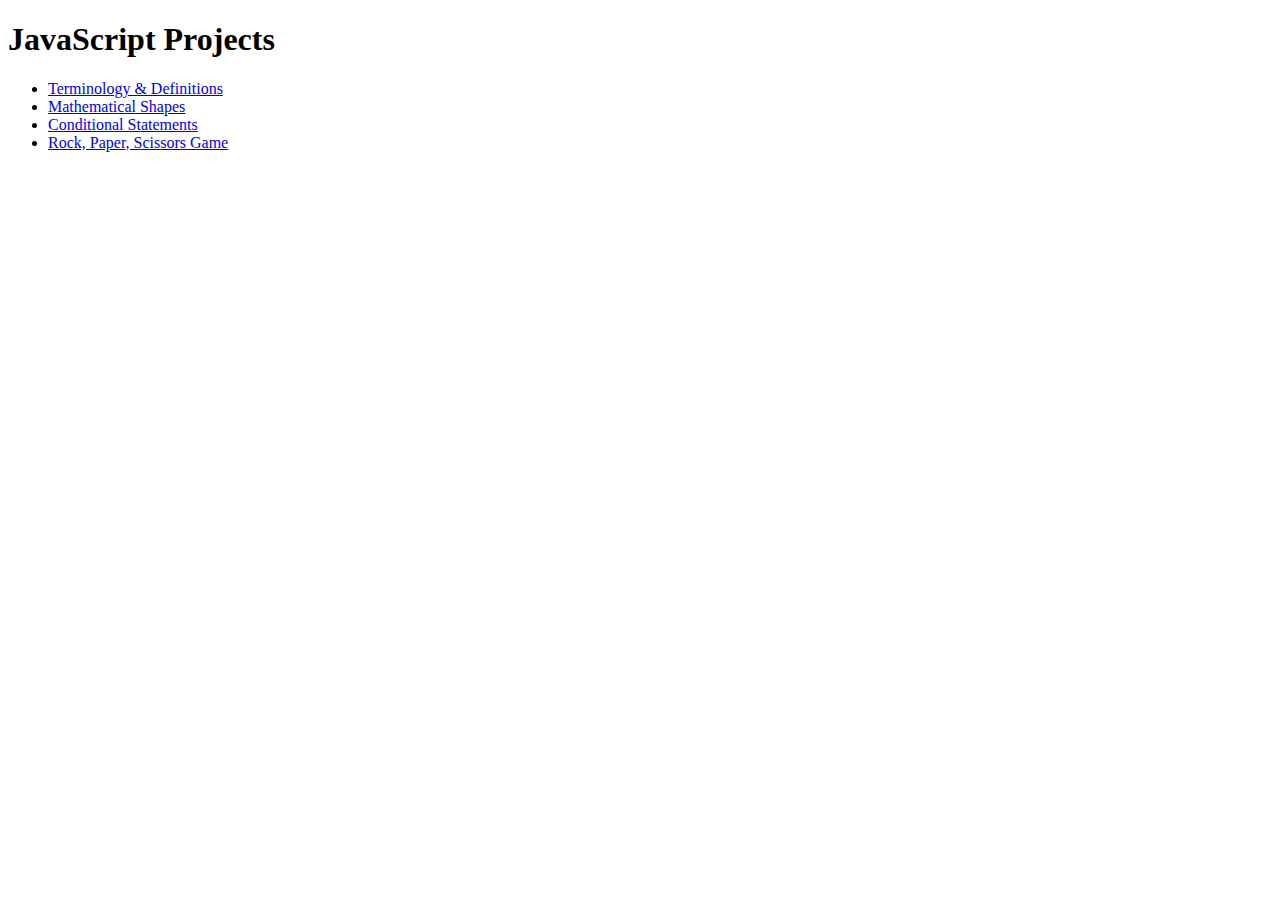
<file: JS-Assignment/index.html>
<!DOCTYPE html>
<html lang="en">
  <head>
    <meta charset="UTF-8" />
    <meta http-equiv="X-UA-Compatible" content="IE=edge" />
    <meta name="viewport" content="width=device-width, initial-scale=1.0" />
    <title>JavaScript Projects</title>
  </head>
  <body>
    <h1>JavaScript Projects</h1>
    <ul>
      <li>
        <a href="./terminology-definitions/index.html"
          >Terminology & Definitions</a
        >
      </li>
      <li>
        <a href="./mathematical-shapes/index.html">Mathematical Shapes</a>
      </li>
      <li>
        <a href="./conditional-statements/index.html">Conditional Statements</a>
      </li>
      <li>
        <a href="./main-project/index.html">Rock, Paper, Scissors Game</a>
      </li>
    </ul>
  </body>
</html>
</file>
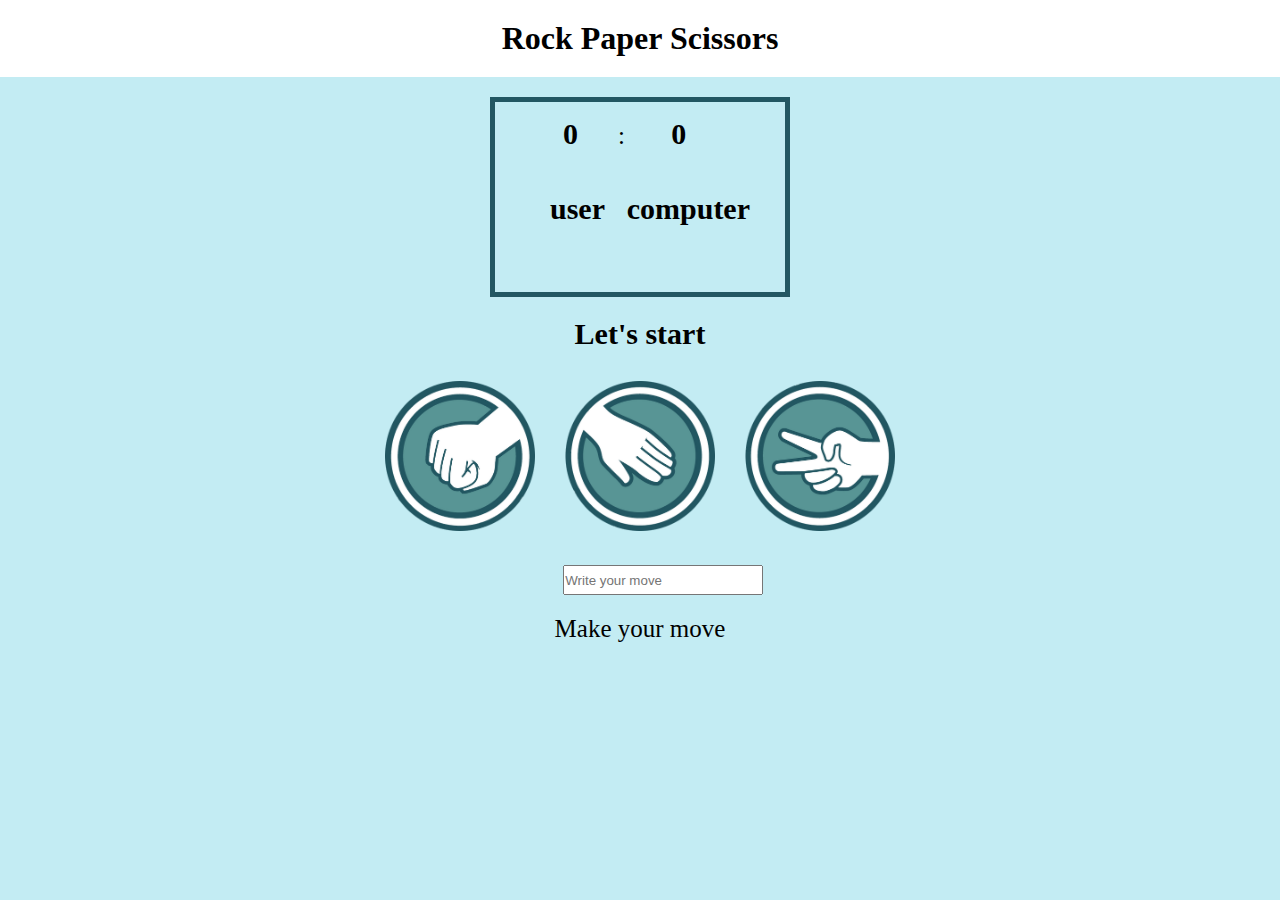
<file: JS-Assignment/main-project/index.html>
<!DOCTYPE html>
<html lang="en">
  <head>
    <meta charset="UTF-8" />
    <meta http-equiv="X-UA-Compatible" content="IE=edge" />
    <meta name="viewport" content="width=device-width, initial-scale=1.0" />
    <link rel="stylesheet" href="style.css" />
    <title>Rock Paper Scissors</title>
  </head>
  <body>
    <header>
      <h1>Rock Paper Scissors</h1>
    </header>
    <div class="container">
      <div class="score">
        <div id="user-label" class="badge">user</div>
        <div id="computer-label" class="badge">computer</div>
        <span id="user-score">0</span>: <span id="computer-score">0</span>
      </div>
      <div class="result">
        <p>Let's start</p>
      </div>
      <div class="choices">
        <div class="choice" id="rock">
          <img src="./img/rock.jpg" alt="" />
        </div>
        <div class="choice" id="paper">
          <img src="./img/paper.jpg" alt="" />
        </div>
        <div class="choice" id="scissors">
          <img src="./img/scissors.jpg" alt="" />
        </div>
      </div>
      <div class="input">
        <label for="text input">
          <input id="textInput" type="text" placeholder="Write your move" />
        </label>
      </div>
      <p id="message">Make your move</p>
    </div>
    <script src="app.js"></script>
  </body>
</html>
</file>
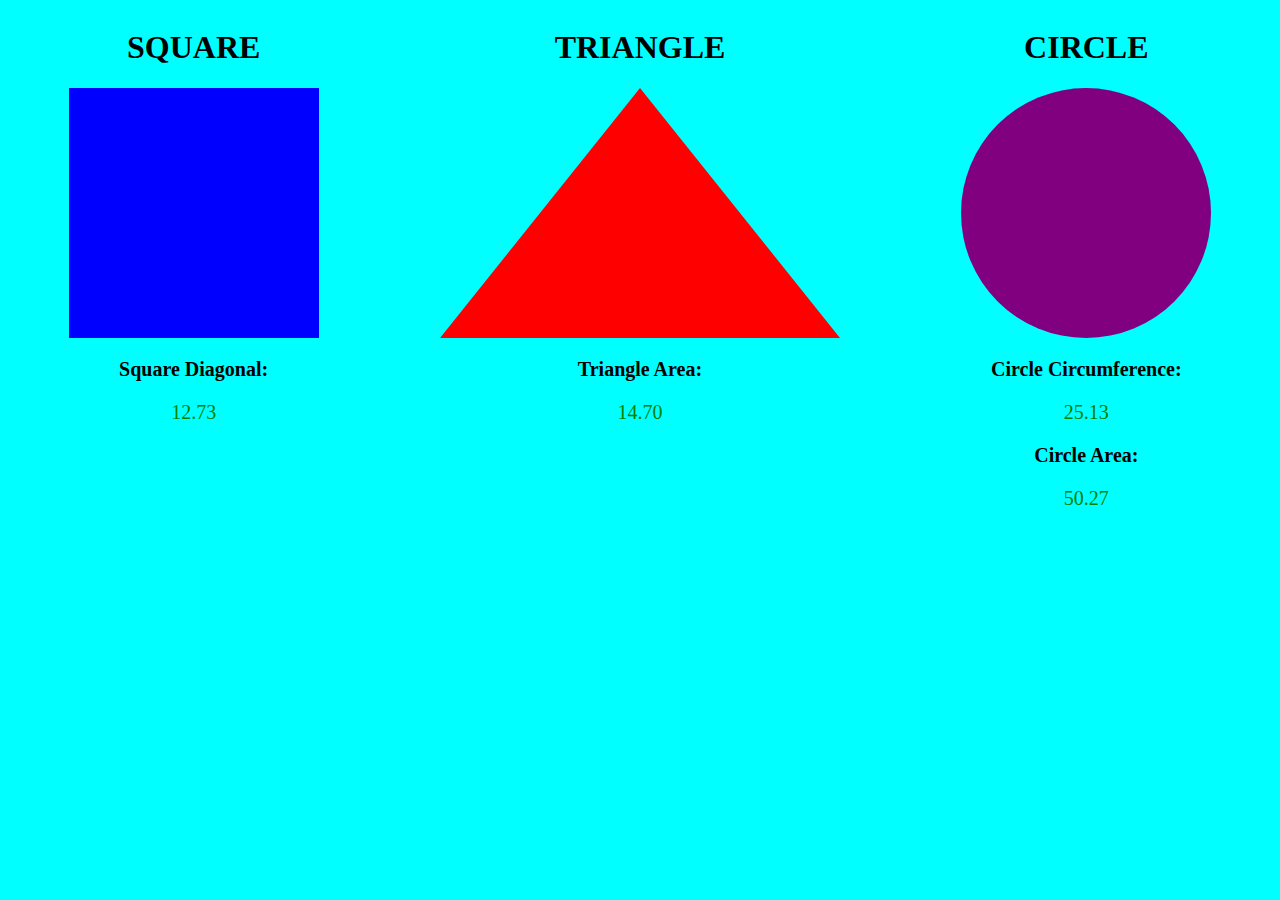
<file: JS-Assignment/mathematical-shapes/index.html>
<!DOCTYPE html>
<html lang="en">
  <head>
    <meta charset="UTF-8" />
    <meta http-equiv="X-UA-Compatible" content="IE=edge" />
    <meta name="viewport" content="width=device-width, initial-scale=1.0" />
    <link rel="stylesheet" href="style.css" />
    <title>Mathematical Shapes</title>
  </head>
  <body>
    <div class="flex-container">
      <div class="square">
        <h1>SQUARE</h1>
        <div class="square-shape"></div>
        <p>Square Diagonal:</p>
        <div class="square-result"></div>
      </div>
      <div class="triangle">
        <h1>TRIANGLE</h1>
        <div class="triangle-shape"></div>
        <p>Triangle Area:</p>
        <div class="triangle-area"></div>
      </div>
      <div class="circle">
        <h1>CIRCLE</h1>

        <div class="circle-shape"></div>
        <p>Circle Circumference:</p>
        <div class="circle-result"></div>
        <p>Circle Area:</p>
        <div class="circle-area"></div>
      </div>
    </div>
    <script src="app.js"></script>
  </body>
</html>
</file>
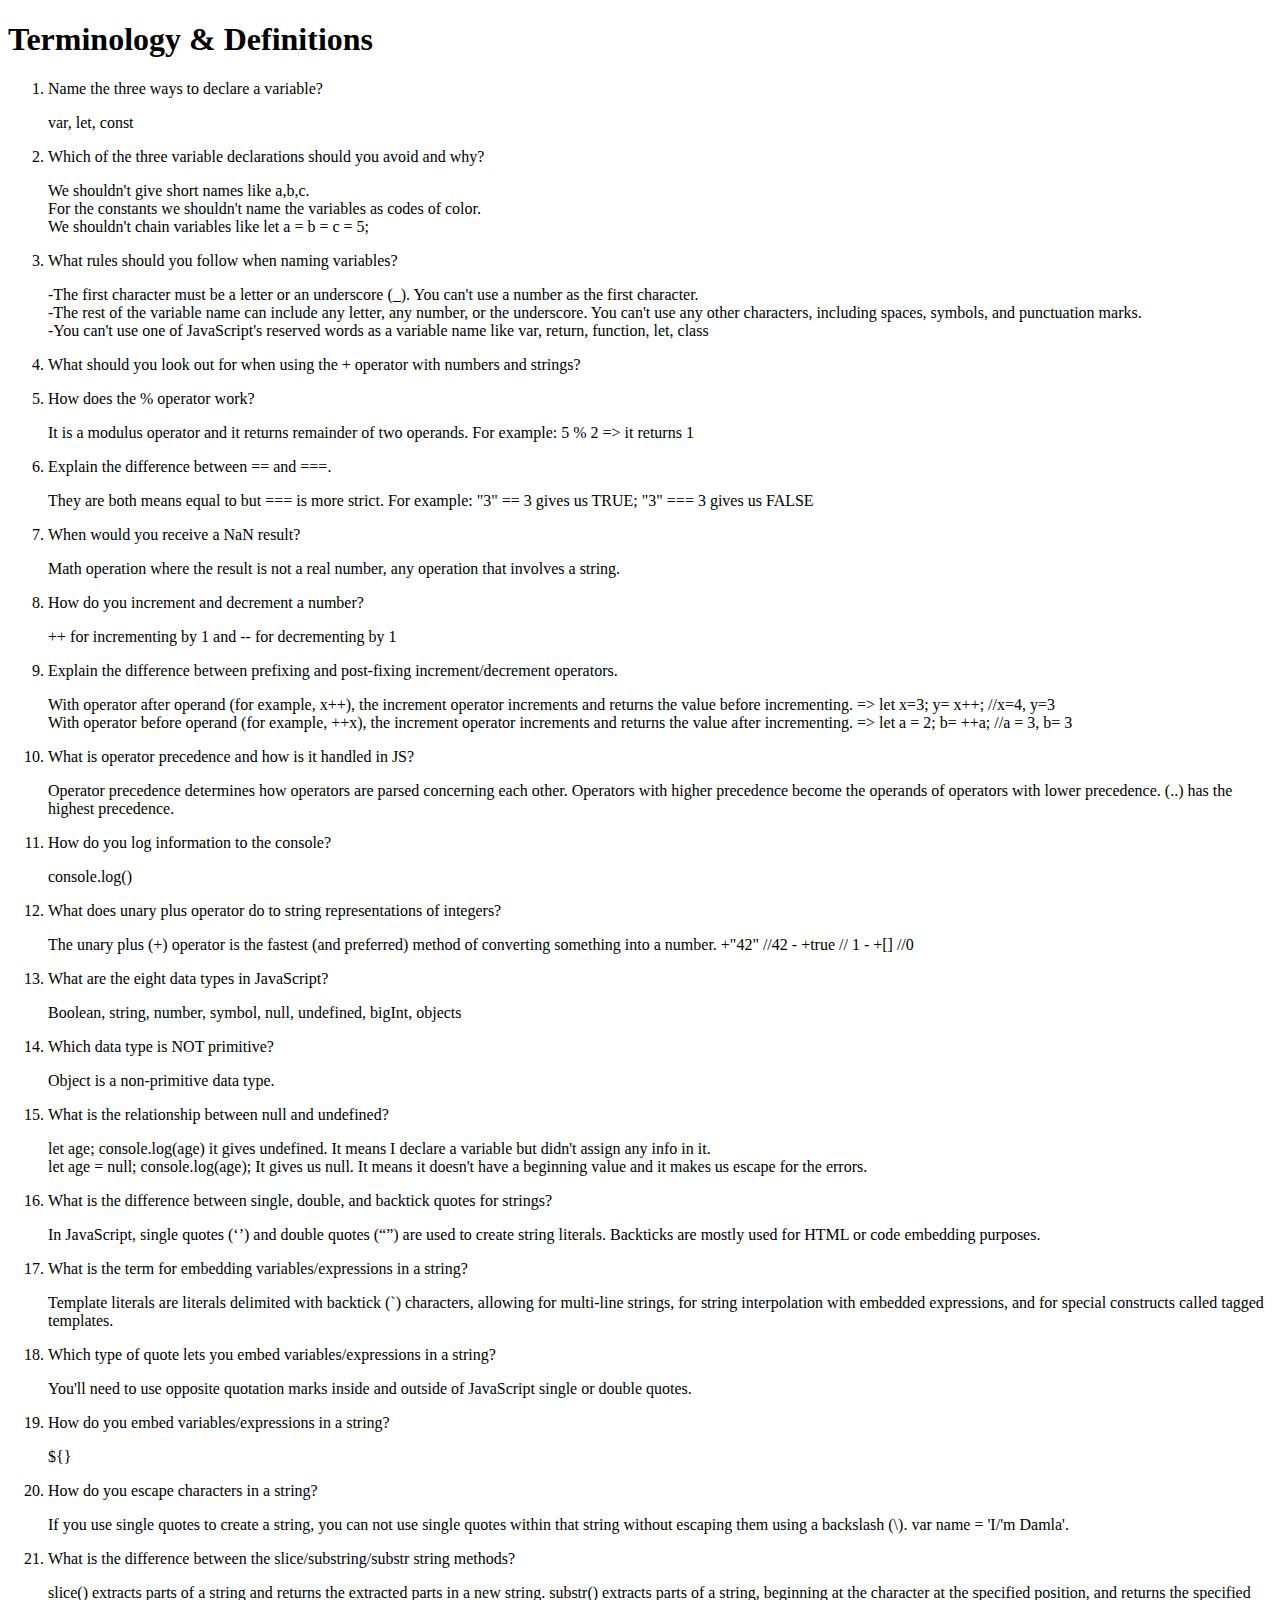
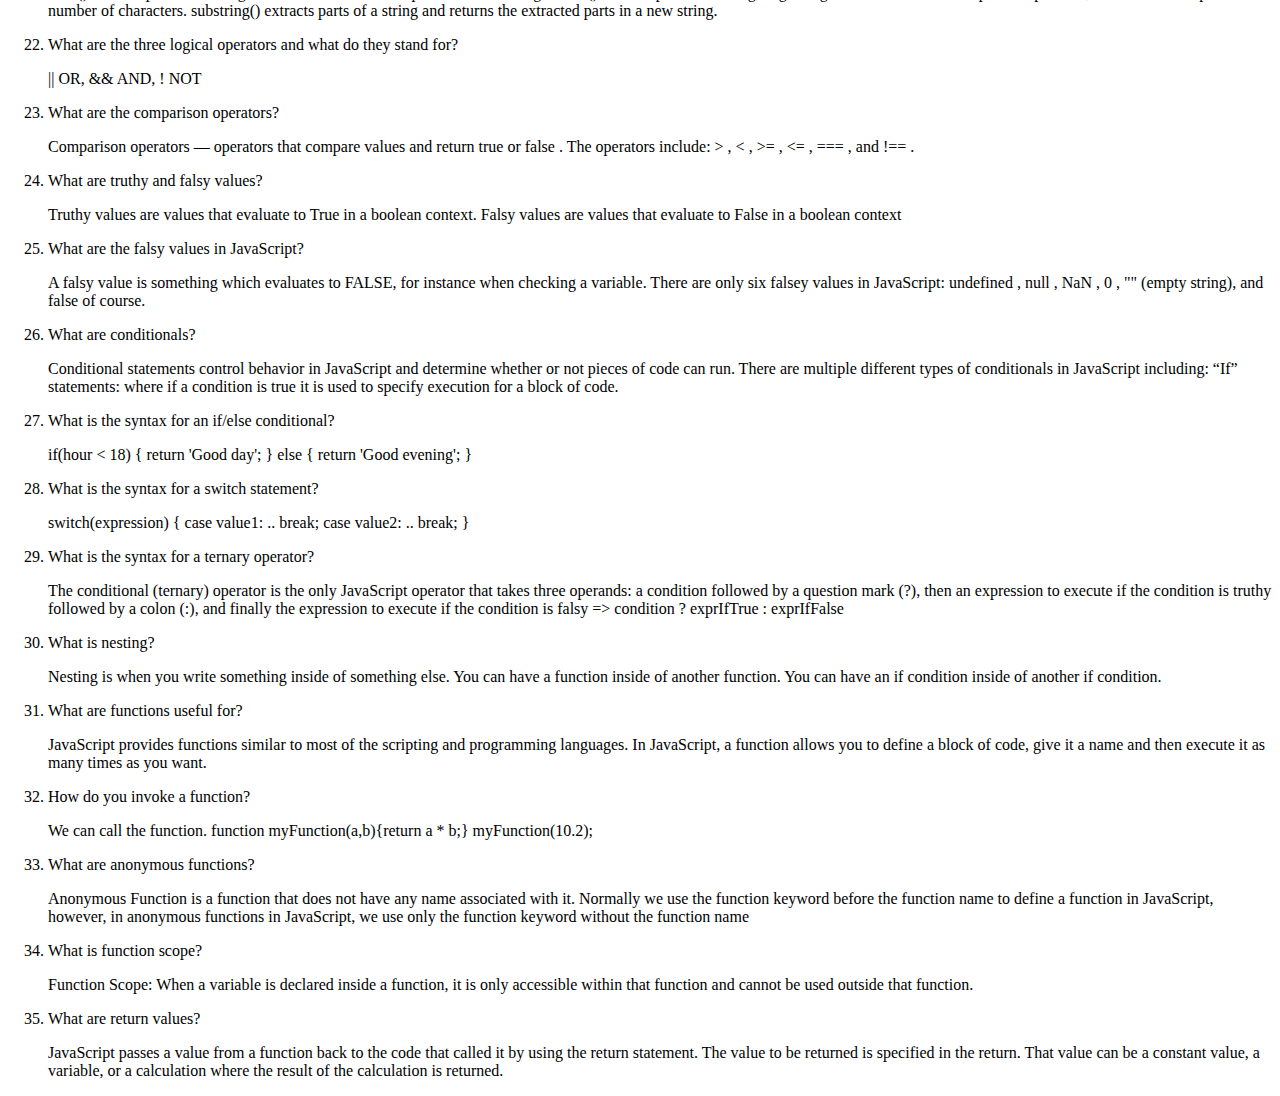
<file: JS-Assignment/terminology-definitions/index.html>
<!DOCTYPE html>
<html lang="en">
  <head>
    <meta charset="UTF-8" />
    <meta http-equiv="X-UA-Compatible" content="IE=edge" />
    <meta name="viewport" content="width=device-width, initial-scale=1.0" />
    <title>Terminology & Definitions</title>
  </head>
  <body>
    <h1>Terminology & Definitions</h1>
    <ol>
      <li>
        Name the three ways to declare a variable?
        <p>var, let, const</p>
      </li>
      <li>
        Which of the three variable declarations should you avoid and why?
        <p>
          We shouldn't give short names like a,b,c. <br />
          For the constants we shouldn't name the variables as codes of color.
          <br />
          We shouldn't chain variables like let a = b = c = 5;
        </p>
      </li>
      <li>
        What rules should you follow when naming variables?
        <p>
          -The first character must be a letter or an underscore (_). You can't
          use a number as the first character. <br />
          -The rest of the variable name can include any letter, any number, or
          the underscore. You can't use any other characters, including spaces,
          symbols, and punctuation marks. <br />
          -You can't use one of JavaScript's reserved words as a variable name
          like var, return, function, let, class
        </p>
      </li>
      <li>
        What should you look out for when using the + operator with numbers and
        strings?
        <p></p>
      </li>
      <li>
        How does the % operator work?
        <p>
          It is a modulus operator and it returns remainder of two operands. For
          example: 5 % 2 => it returns 1
        </p>
      </li>
      <li>
        Explain the difference between == and ===.
        <p>
          They are both means equal to but === is more strict. For example: "3"
          == 3 gives us TRUE; "3" === 3 gives us FALSE
        </p>
      </li>
      <li>
        When would you receive a NaN result?
        <p>
          Math operation where the result is not a real number, any operation
          that involves a string.
        </p>
      </li>
      <li>
        How do you increment and decrement a number?
        <p>++ for incrementing by 1 and -- for decrementing by 1</p>
      </li>
      <li>
        Explain the difference between prefixing and post-fixing
        increment/decrement operators.
        <p>
          With operator after operand (for example, x++), the increment operator
          increments and returns the value before incrementing. => let x=3; y=
          x++; //x=4, y=3 <br />
          With operator before operand (for example, ++x), the increment
          operator increments and returns the value after incrementing. => let a
          = 2; b= ++a; //a = 3, b= 3
        </p>
      </li>
      <li>
        What is operator precedence and how is it handled in JS?
        <p>
          Operator precedence determines how operators are parsed concerning
          each other. Operators with higher precedence become the operands of
          operators with lower precedence. (..) has the highest precedence.
        </p>
      </li>
      <li>
        How do you log information to the console?
        <p>console.log()</p>
      </li>
      <li>
        What does unary plus operator do to string representations of integers?
        <p>
          The unary plus (+) operator is the fastest (and preferred) method of
          converting something into a number. +"42" //42 - +true // 1 - +[] //0
        </p>
      </li>
      <li>
        What are the eight data types in JavaScript?
        <p>Boolean, string, number, symbol, null, undefined, bigInt, objects</p>
      </li>
      <li>
        Which data type is NOT primitive?
        <p>Object is a non-primitive data type.</p>
      </li>
      <li>
        What is the relationship between null and undefined?
        <p>
          let age; console.log(age) it gives undefined. It means I declare a
          variable but didn't assign any info in it. <br />
          let age = null; console.log(age); It gives us null. It means it
          doesn't have a beginning value and it makes us escape for the errors.
        </p>
      </li>
      <li>
        What is the difference between single, double, and backtick quotes for
        strings?
        <p>
          In JavaScript, single quotes (‘’) and double quotes (“”) are used to
          create string literals. Backticks are mostly used for HTML or code
          embedding purposes.
        </p>
      </li>
      <li>
        What is the term for embedding variables/expressions in a string?
        <p>
          Template literals are literals delimited with backtick (`) characters,
          allowing for multi-line strings, for string interpolation with
          embedded expressions, and for special constructs called tagged
          templates.
        </p>
      </li>
      <li>
        Which type of quote lets you embed variables/expressions in a string?
        <p>
          You'll need to use opposite quotation marks inside and outside of
          JavaScript single or double quotes.
        </p>
      </li>
      <li>
        How do you embed variables/expressions in a string?
        <p>${}</p>
      </li>
      <li>
        How do you escape characters in a string?
        <p>
          If you use single quotes to create a string, you can not use single
          quotes within that string without escaping them using a backslash (\).
          var name = 'I/'m Damla'.
        </p>
      </li>
      <li>
        What is the difference between the slice/substring/substr string
        methods?
        <p>
          slice() extracts parts of a string and returns the extracted parts in
          a new string. substr() extracts parts of a string, beginning at the
          character at the specified position, and returns the specified number
          of characters. substring() extracts parts of a string and returns the
          extracted parts in a new string.
        </p>
      </li>
      <li>
        What are the three logical operators and what do they stand for?
        <p>|| OR, && AND, ! NOT</p>
      </li>
      <li>
        What are the comparison operators?
        <p>
          Comparison operators — operators that compare values and return true
          or false . The operators include: > , < , >= , <= , === , and !== .
        </p>
      </li>
      <li>
        What are truthy and falsy values?
        <p>
          Truthy values are values that evaluate to True in a boolean context.
          Falsy values are values that evaluate to False in a boolean context
        </p>
      </li>
      <li>
        What are the falsy values in JavaScript?
        <p>
          A falsy value is something which evaluates to FALSE, for instance when
          checking a variable. There are only six falsey values in JavaScript:
          undefined , null , NaN , 0 , "" (empty string), and false of course.
        </p>
      </li>
      <li>
        What are conditionals?
        <p>
          Conditional statements control behavior in JavaScript and determine
          whether or not pieces of code can run. There are multiple different
          types of conditionals in JavaScript including: “If” statements: where
          if a condition is true it is used to specify execution for a block of
          code.
        </p>
      </li>
      <li>
        What is the syntax for an if/else conditional?
        <p>
          if(hour < 18) { return 'Good day'; } else { return 'Good evening'; }
        </p>
      </li>
      <li>
        What is the syntax for a switch statement?
        <p>
          switch(expression) { case value1: .. break; case value2: .. break; }
        </p>
      </li>
      <li>
        What is the syntax for a ternary operator?
        <p>
          The conditional (ternary) operator is the only JavaScript operator
          that takes three operands: a condition followed by a question mark
          (?), then an expression to execute if the condition is truthy followed
          by a colon (:), and finally the expression to execute if the condition
          is falsy => condition ? exprIfTrue : exprIfFalse
        </p>
      </li>
      <li>
        What is nesting?
        <p>
          Nesting is when you write something inside of something else. You can
          have a function inside of another function. You can have an if
          condition inside of another if condition.
        </p>
      </li>
      <li>
        What are functions useful for?
        <p>
          JavaScript provides functions similar to most of the scripting and
          programming languages. In JavaScript, a function allows you to define
          a block of code, give it a name and then execute it as many times as
          you want.
        </p>
      </li>
      <li>
        How do you invoke a function?
        <p>
          We can call the function. function myFunction(a,b){return a * b;}
          myFunction(10.2);
        </p>
      </li>
      <li>
        What are anonymous functions?
        <p>
          Anonymous Function is a function that does not have any name
          associated with it. Normally we use the function keyword before the
          function name to define a function in JavaScript, however, in
          anonymous functions in JavaScript, we use only the function keyword
          without the function name
        </p>
      </li>
      <li>
        What is function scope?
        <p>
          Function Scope: When a variable is declared inside a function, it is
          only accessible within that function and cannot be used outside that
          function.
        </p>
      </li>
      <li>
        What are return values?
        <p>
          JavaScript passes a value from a function back to the code that called
          it by using the return statement. The value to be returned is
          specified in the return. That value can be a constant value, a
          variable, or a calculation where the result of the calculation is
          returned.
        </p>
      </li>
    </ol>
  </body>
</html>
</file>
<file: JS-Assignment/main-project/style.css>
* {
  margin: 0;
  padding: 0;
  box-sizing: border-box;
}
body {
  max-height: 100vh;
  background-color: rgb(195, 236, 243);
}
header {
  background-color: white;
}

h1 {
  text-align: center;
  padding: 20px;
}

.score {
  border: 5px solid #225762;
  height: 200px;
  width: 300px;
  margin: 20px auto;
  padding: 15px 28px;
  font-size: 25px;
  position: relative;
}
.badge {
  font-size: 30px;
  font-weight: 600;
  padding: 10px 5px;
}
#user-label {
  position: absolute;
  top: 80px;
  left: 50px;
}
#computer-label {
  position: absolute;
  top: 80px;
  right: 30px;
}
.score span {
  margin: 20px 40px;
  font-size: 30px;
  font-weight: 600;
}

.result p {
  text-align: center;
  margin-bottom: 30px;
  font-size: 30px;
  font-weight: 600;
}
img {
  height: 150px;
  width: 150px;
  margin-bottom: 30px;
}
.choices {
  display: flex;
  flex-direction: row;
  gap: 30px;
  justify-content: center;
}
.choice {
  transition: all 0.3s ease;
}
.choice:hover {
  cursor: pointer;
  background: #589595;
}
#message {
  text-align: center;
  font-size: 25px;
}
.input {
  margin-left: 44%;
  margin-bottom: 20px;
}
#textInput {
  height: 30px;
  width: 200px;
}
.green-glow {
  color: #4dcc7d;
}
.red-glow {
  color: #fc121b;
}
.purple-glow {
  color: #5454c4;
}
.winning {
  border: 6px dashed #4dcc7d;
}
.losing {
  border: 6px dashed #fc121b;
}
</file>
<file: JS-Assignment/mathematical-shapes/style.css>
body {
  background-color: aqua;
}
.flex-container {
  display: flex;
  flex-direction: row;
  justify-content: space-around;
}
.square-shape {
  background-color: blue;
  height: 250px;
  width: 250px;
}
.triangle-shape {
  height: 0;
  width: 0;
  border-left: 200px solid transparent;
  border-right: 200px solid transparent;
  border-bottom: 250px solid red;
}
.circle-shape {
  background-color: purple;
  height: 250px;
  width: 250px;
  border-radius: 50%;
}
h1 {
  text-align: center;
}
p {
  text-align: center;
  font-weight: 700;
  font-size: 20px;
}
.square-result,
.triangle-area,
.circle-area,
.circle-result {
  text-align: center;
  font-size: 20px;
  color: green;
}
</file>
